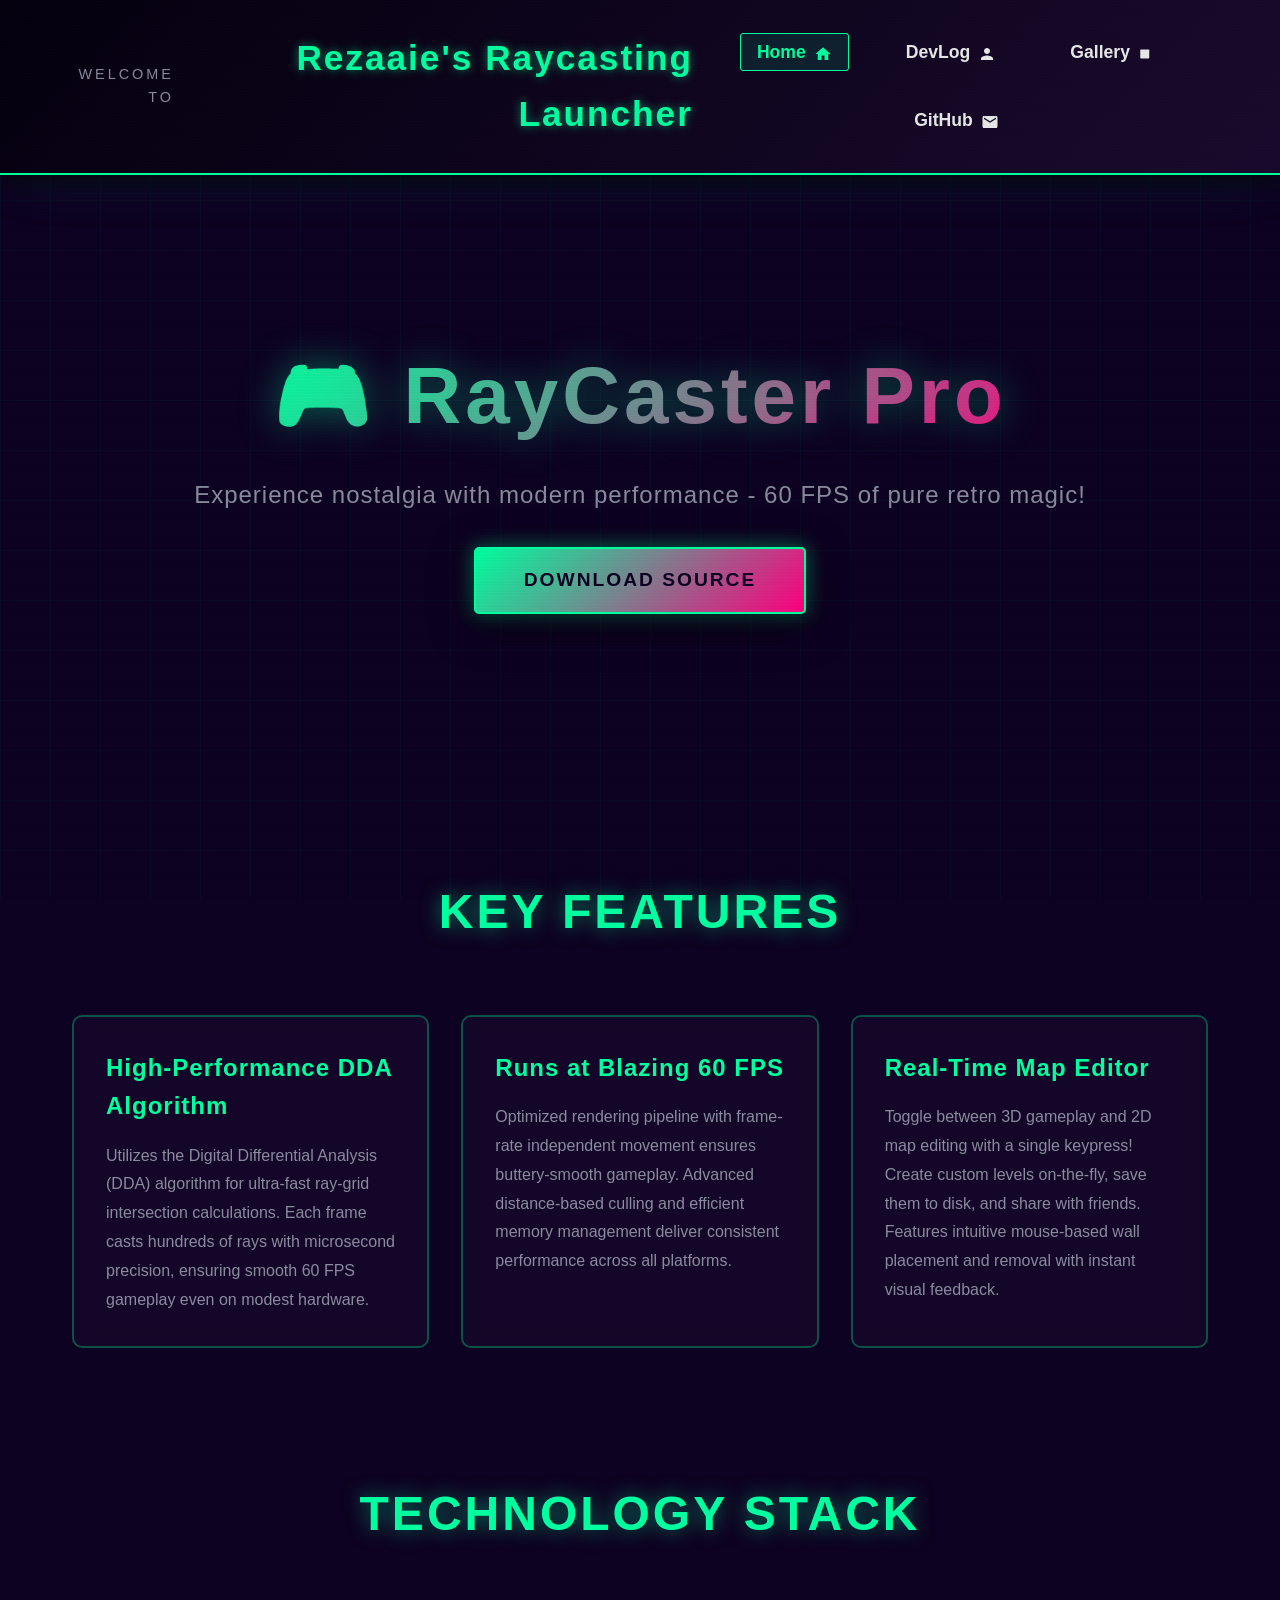
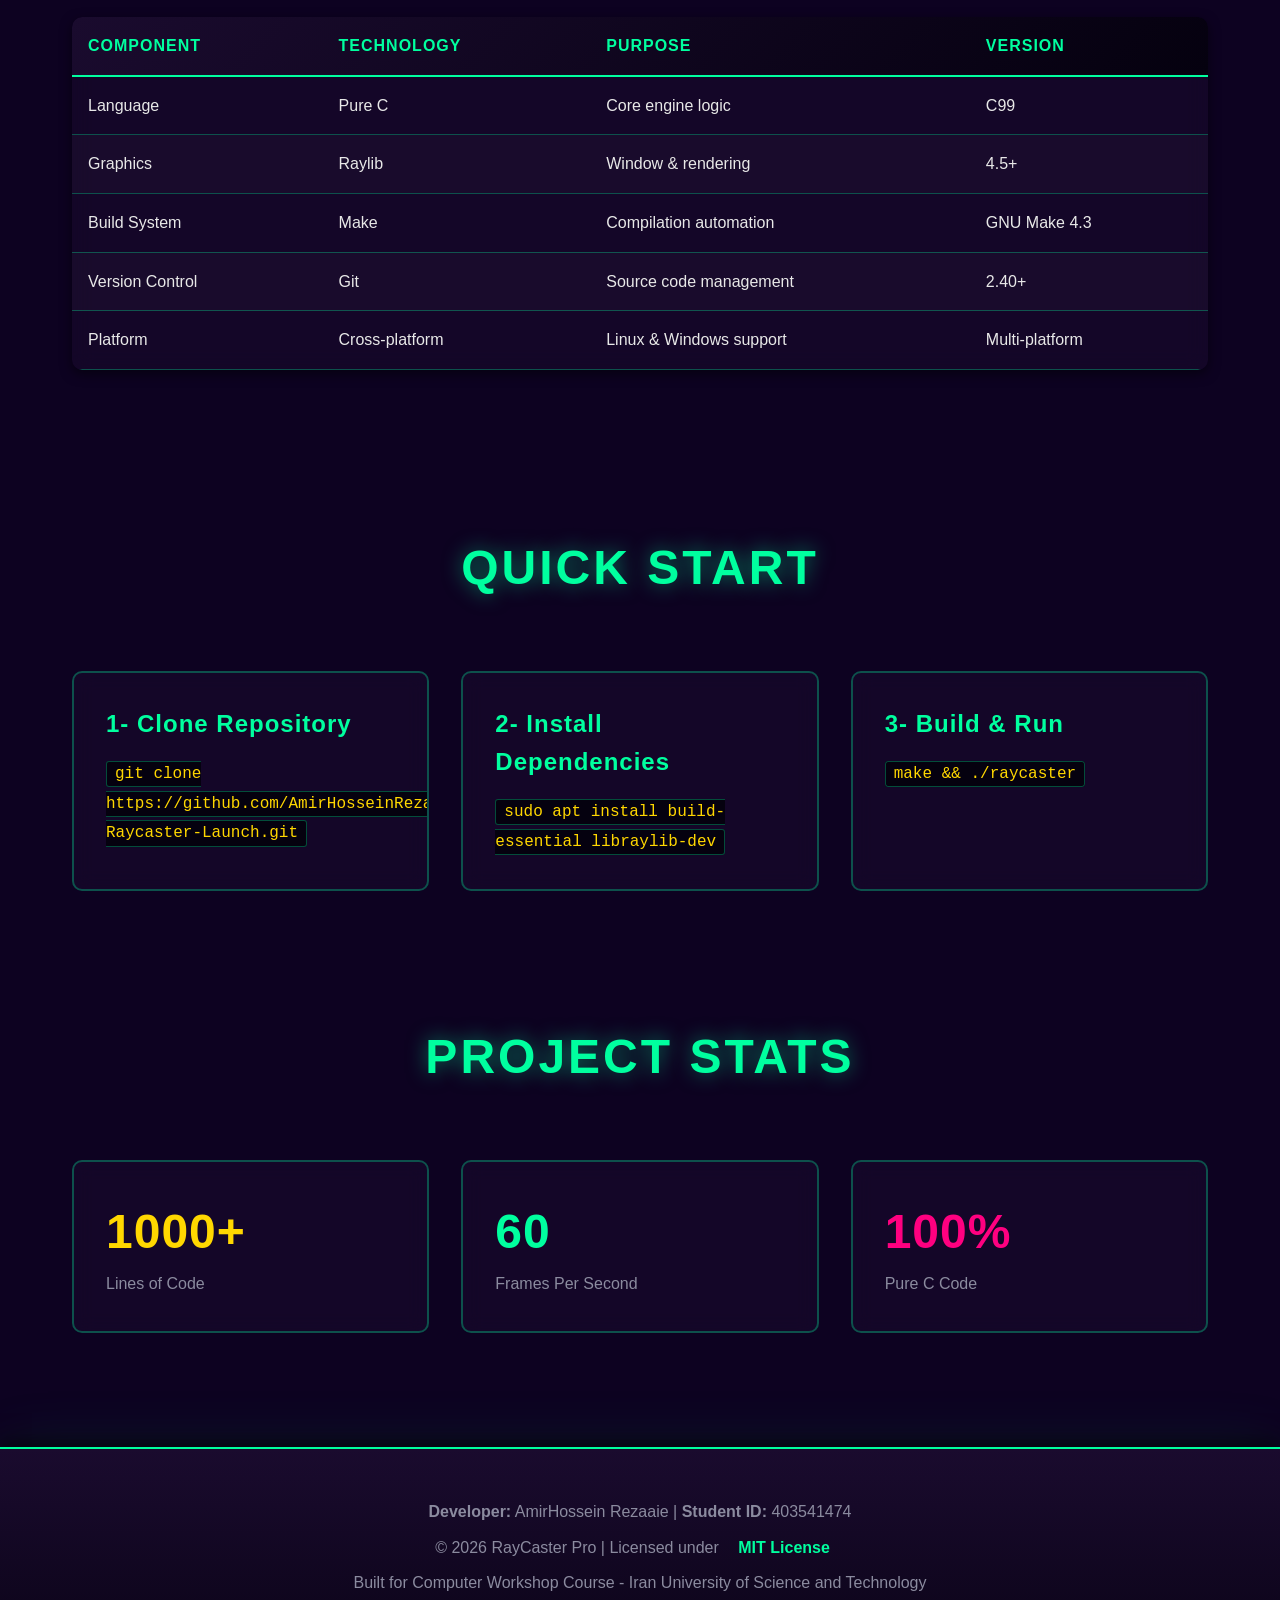
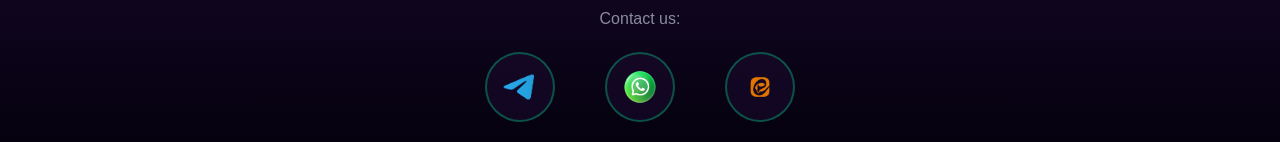
<file: docs/index.html>
<!DOCTYPE html>
<html lang="en">

<head>
    <meta charset="UTF-8">
    <meta name="viewport" content="width=device-width, initial-scale=1.0">
    <meta name="description" content="RayCaster Pro - A high-performance retro 3D engine built from scratch in pure C">
    <meta name="keywords" content="raycasting, C programming, game engine, 3D graphics, retro gaming">
    <meta name="author" content="AmirHosseinRezaaie">

    <title>RayCaster Pro - Retro 3D Engine</title>
    <link rel="stylesheet" href="style.css">
    <link rel="icon" type="image/png" href="data:image/svg+xml,<svg xmlns='http://www.w3.org/2000/svg' viewBox='0 0 100 100'><text y='.9em' font-size='90'>🎮</text></svg>">
</head>

<body>

    <header class="site-header">
        <input type="checkbox" id="menu-toggle" class="menu-toggle">
        <div class="container">

            <label for="menu-toggle" class="hamburger">
                <svg viewBox="0 0 100 100" width="40" height="40">
                    <line x1="20" y1="30" x2="80" y2="30" stroke="#00ff9f" stroke-width="8" stroke-linecap="round" class="line1"/>
                    <line x1="20" y1="50" x2="80" y2="50" stroke="#00ff9f" stroke-width="8" stroke-linecap="round" class="line2"/>
                    <line x1="20" y1="70" x2="80" y2="70" stroke="#00ff9f" stroke-width="8" stroke-linecap="round" class="line3"/>
                </svg>
            </label>

            <h4 class="intro_words">Welcome to</h4>
            <h1 class="site-logo">Rezaaie's Raycasting Launcher</h1>

            <nav class="main-nav">
                <ul>
                    <li><a href="index.html" class="active">Home<svg class="nav-icon" viewBox="0 0 24 24" width="18" height="18"><path d="M10 20v-6h4v6h5v-8h3L12 3 2 12h3v8z" fill="currentColor"/></svg></a></li>
                    <li><a href="devlog.html">DevLog<svg class="nav-icon" viewBox="0 0 24 24" width="18" height="18"><path d="M12 12c2.21 0 4-1.79 4-4s-1.79-4-4-4-4 1.79-4 4 1.79 4 4 4zm0 2c-2.67 0-8 1.34-8 4v2h16v-2c0-2.66-5.33-4-8-4z" fill="currentColor"/></svg></a></li>
                    <li><a href="gallery.html">Gallery<svg class="nav-icon" viewBox="0 0 24 24" width="18" height="18"><rect x="3" y="6" width="12" height="12" rx="1" fill="currentColor" opacity="1"/></svg></a></li>
                    <li><a href="https://github.com/AmirHosseinRezaaie/My-Raycaster-Launch" target="_blank">GitHub<svg class="nav-icon" viewBox="0 0 24 24" width="18" height="18"><path d="M20 4H4c-1.1 0-2 .9-2 2v12c0 1.1 .9 2 2 2h16c1.1 0 2-.9 2-2V6c0-1.1-.9-2-2-2zm0 4-8 5-8-5V6l8 5 8-5v2z" fill="currentColor"/></svg></a></li>
                </ul>
            </nav>
        </div>

        <nav class="mobile-menu">
            <ul>
                <li><a href="index.html" class="active">Home</a></li>
                <li><a href="devlog.html">DevLog</a></li>
                <li><a href="gallery.html">Gallery</a></li>
                <li><a href="https://github.com/AmirHosseinRezaaie/My-Raycaster-Launch" target="_blank">GitHub</a></li>
            </ul>
        </nav>
    </header>

    <!-- Hero Section -->
    <section class="hero">
        <h1>🎮 RayCaster Pro</h1>
        <p class="slogan">Experience nostalgia with modern performance - 60 FPS of pure retro magic!</p>
        <a href="https://github.com/AmirHosseinRezaaie/My-Raycaster-Launch" class="cta-button" target="_blank">
             Download Source
        </a>
    </section>

    <!-- Features Section -->
    <section class="features">
        <h2 class="section-title"> Key Features</h2>

        <div class="feature-grid">
            <div class="feature-card">
                <h3>High-Performance DDA Algorithm</h3>
                <p>
                    Utilizes the Digital Differential Analysis (DDA) algorithm for ultra-fast ray-grid intersection calculations. Each frame casts hundreds of rays with microsecond precision, ensuring smooth 60 FPS gameplay even on modest hardware.
                </p>
            </div>

            <div class="feature-card">
                <h3>Runs at Blazing 60 FPS</h3>
                <p>
                    Optimized rendering pipeline with frame-rate independent movement ensures buttery-smooth gameplay. Advanced distance-based culling and efficient memory management deliver consistent performance across all platforms.
                </p>
            </div>

            <div class="feature-card">
                <h3>Real-Time Map Editor</h3>
                <p>
                    Toggle between 3D gameplay and 2D map editing with a single keypress! Create custom levels on-the-fly, save them to disk, and share with friends. Features intuitive mouse-based wall placement and removal with instant visual feedback.
                </p>
            </div>
        </div>
    </section>

    <!-- Technology Stack Table -->
    <section class="features">
        <h2 class="section-title"> Technology Stack</h2>

        <div class="table-container">
            <table>
                <thead>
                    <tr>
                        <th>Component</th>
                        <th>Technology</th>
                        <th>Purpose</th>
                        <th>Version</th>
                    </tr>
                </thead>
                <tbody>
                    <tr>
                        <td>Language</td>
                        <td>Pure C</td>
                        <td>Core engine logic</td>
                        <td>C99</td>
                    </tr>
                    <tr>
                        <td>Graphics</td>
                        <td>Raylib</td>
                        <td>Window & rendering</td>
                        <td>4.5+</td>
                    </tr>
                    <tr>
                        <td>Build System</td>
                        <td>Make</td>
                        <td>Compilation automation</td>
                        <td>GNU Make 4.3</td>
                    </tr>
                    <tr>
                        <td>Version Control</td>
                        <td>Git</td>
                        <td>Source code management</td>
                        <td>2.40+</td>
                    </tr>
                    <tr>
                        <td>Platform</td>
                        <td>Cross-platform</td>
                        <td>Linux & Windows support</td>
                        <td>Multi-platform</td>
                    </tr>
                </tbody>
            </table>
        </div>
    </section>

    <!-- Quick Start Guide -->
    <section class="features">
        <h2 class="section-title"> Quick Start</h2>

        <div class="feature-grid">
            <div class="feature-card">
                <h3>1- Clone Repository</h3>
                <p>
                    <code>git clone https://github.com/AmirHosseinRezaaie/My-Raycaster-Launch.git</code>
                </p>
            </div>

            <div class="feature-card">
                <h3>2- Install Dependencies</h3>
                <p>
                    <code>sudo apt install build-essential libraylib-dev</code>
                </p>
            </div>

            <div class="feature-card">
                <h3>3- Build & Run</h3>
                <p>
                    <code>make && ./raycaster</code>
                </p>
            </div>
        </div>
    </section>

    <!-- Stats Section -->
    <section class="features">
        <h2 class="section-title"> Project Stats</h2>

        <div class="feature-grid">
            <div class="feature-card">
                <h3 style="font-size: 3rem; margin: 0; color: var(--accent-color);">1000+</h3>
                <p>Lines of Code</p>
            </div>

            <div class="feature-card">
                <h3 style="font-size: 3rem; margin: 0; color: var(--primary-color);">60</h3>
                <p>Frames Per Second</p>
            </div>

            <div class="feature-card">
                <h3 style="font-size: 3rem; margin: 0; color: var(--secondary-color);">100%</h3>
                <p>Pure C Code</p>
            </div>
        </div>
    </section>

    <footer>
        <p><strong>Developer:</strong> AmirHossein Rezaaie | <strong>Student ID:</strong> 403541474</p>
        <p>© 2026 RayCaster Pro | Licensed under <a href="https://opensource.org/licenses/MIT" target="_blank">MIT License</a></p>
        <p>Built for Computer Workshop Course - Iran University of Science and Technology</p>
        <div class="container">
            <p>Contact us:</p>
            <div class="social-links">
                <a href="https://t.me/amirhossein122333" target="_blank" class="telegram">
                    <img src="images/Telegram-Logo.png" alt="telegram">
                </a>
                <a href="https://wa.me/qr/DXZSKFSOLGCMH1" target="_blank" class="whatsapp">
                    <img src="images/Whats-App-Logo.png" alt="whatsapp">
                </a>
                <a href="https://eitaa.com/amirhossein122333" target="_blank" class="eitaa">
                    <img src="images/Eitaa-Logo.png" alt="eitaa">
                </a>
            </div>
        </div>
    </footer>

</body>

</html>
</file>
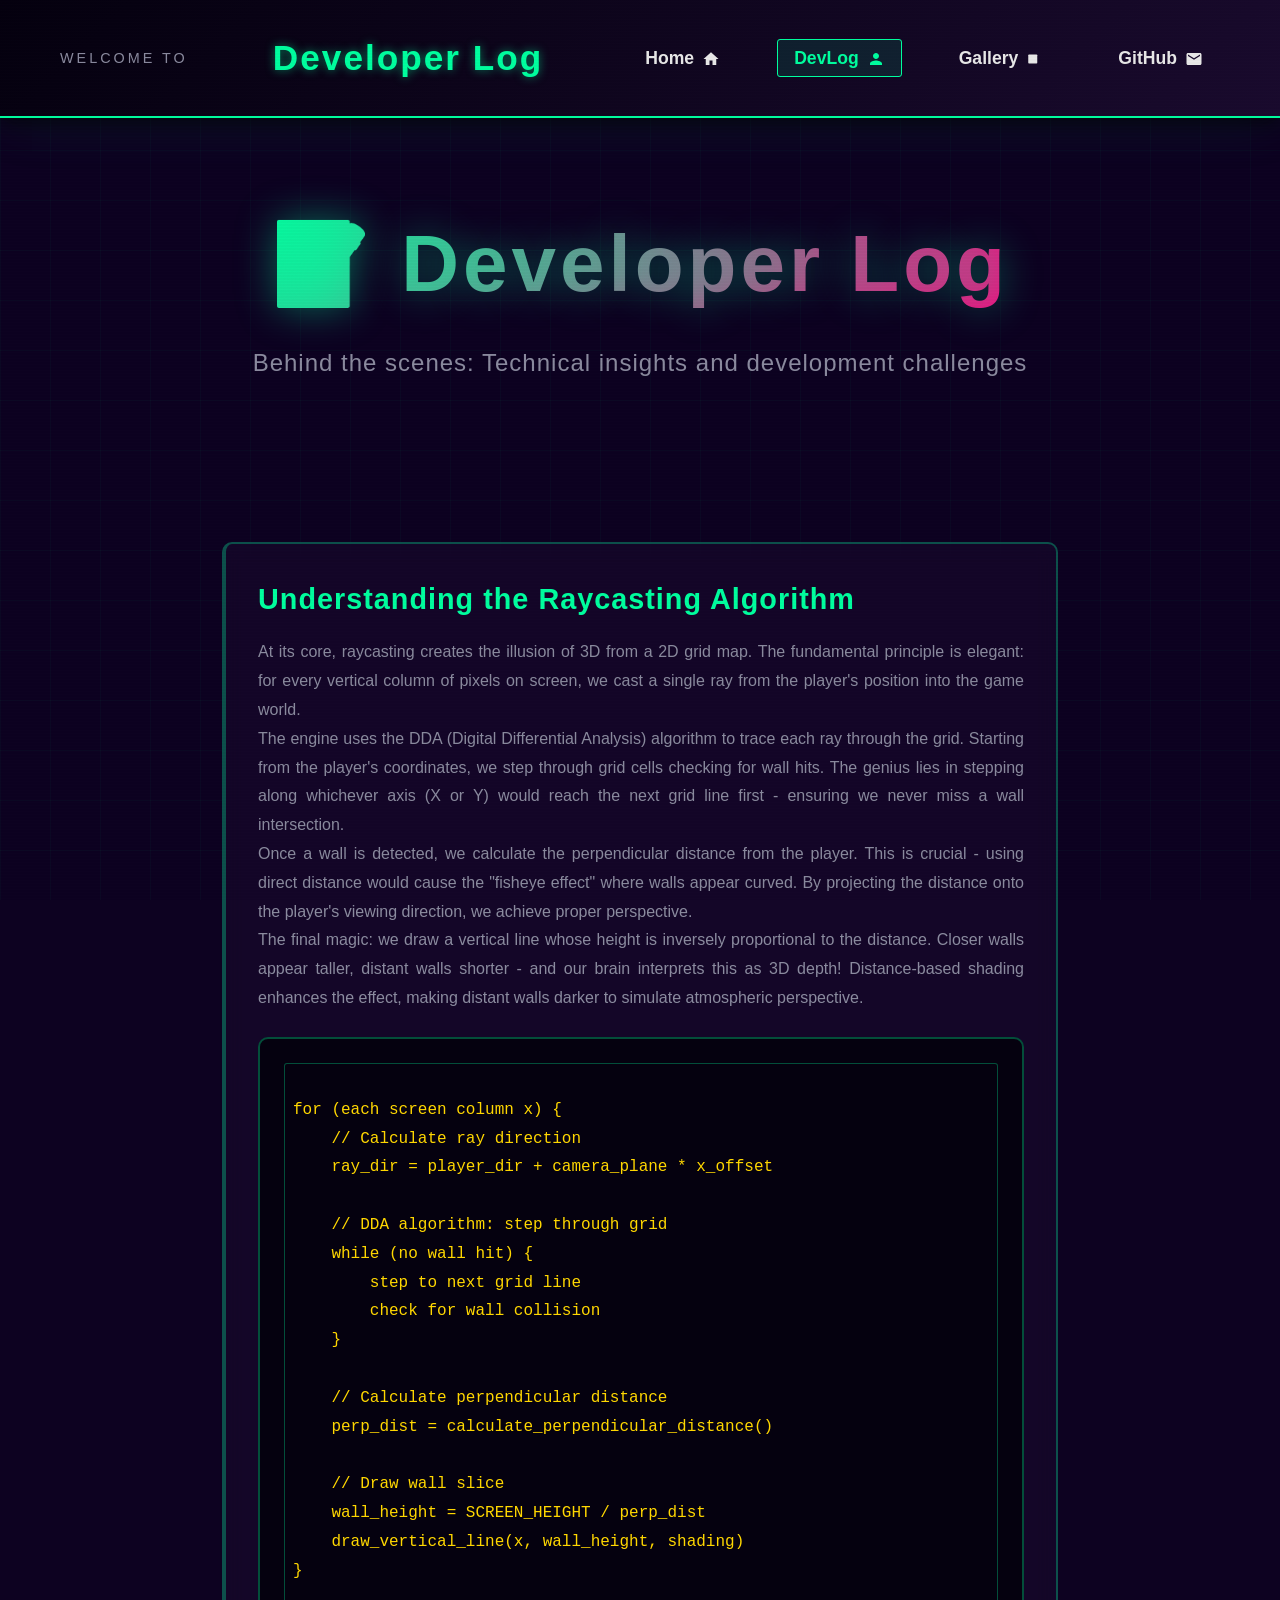
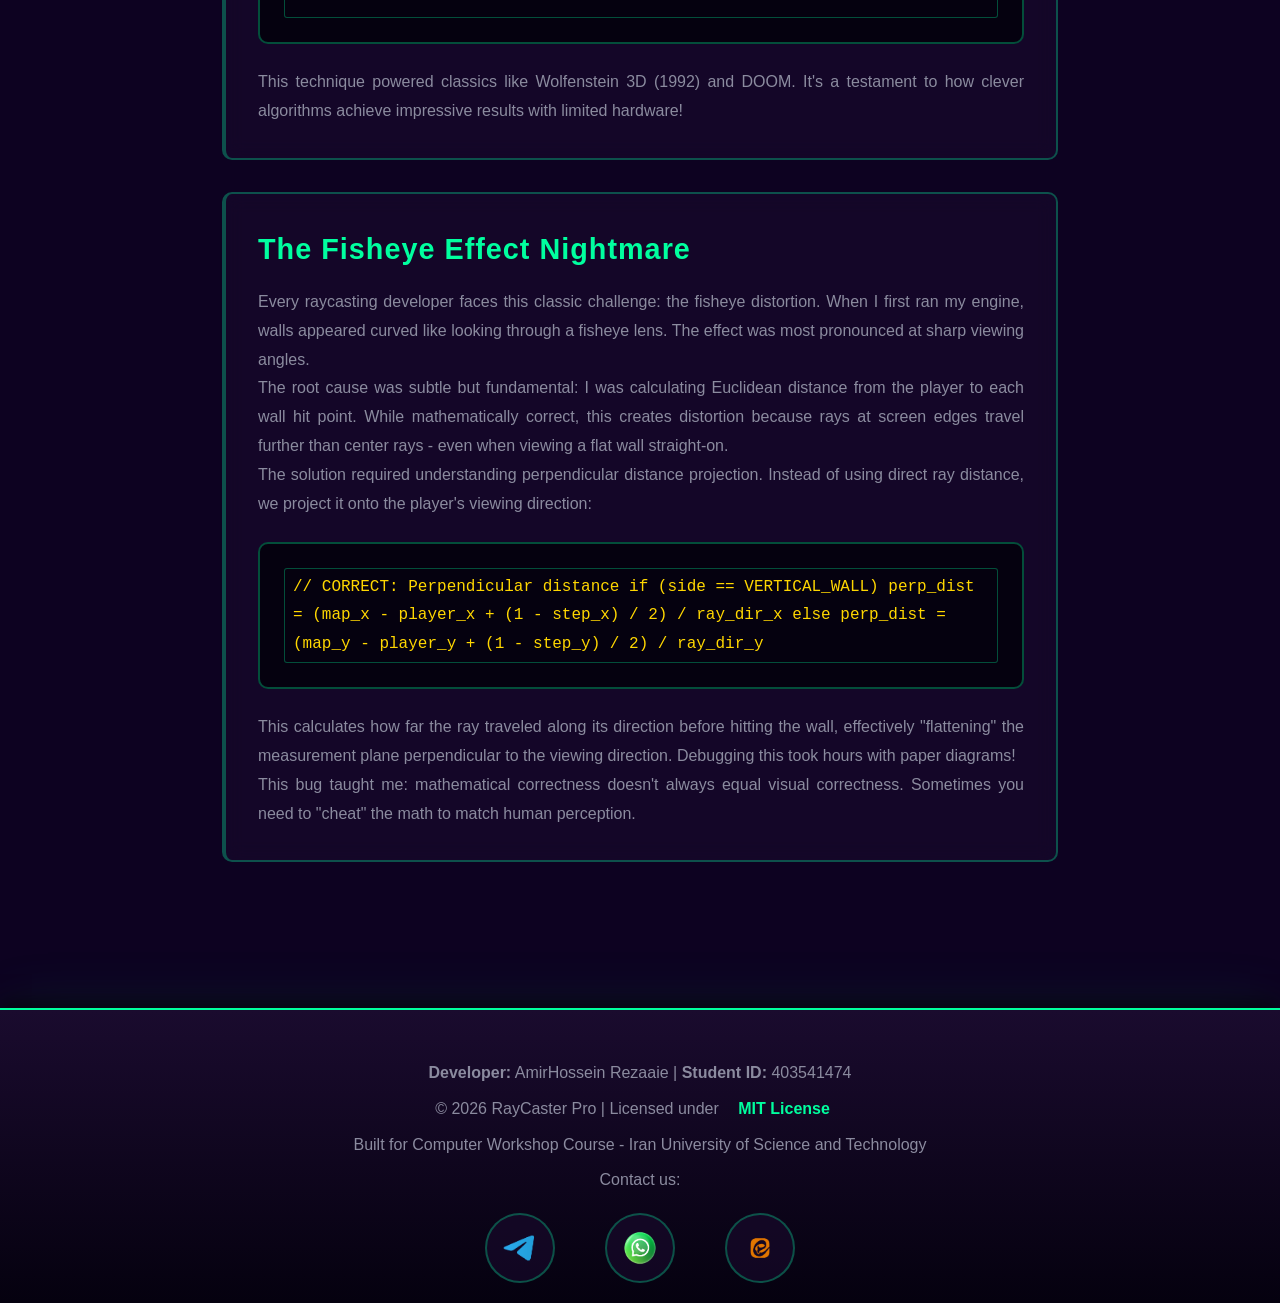
<file: docs/devlog.html>
<!DOCTYPE html>
<html lang="en">

<head>
    <meta charset="UTF-8">
    <meta name="viewport" content="width=device-width, initial-scale=1.0">
    <meta name="description" content="Development log and technical insights for RayCaster Pro">
    <meta name="author" content="AmirHosseinRezaaie">

    <title>DevLog - RayCaster Pro</title>
    <link rel="stylesheet" href="style.css">
    <link rel="icon" type="image/png" href="data:image/svg+xml,<svg xmlns='http://www.w3.org/2000/svg' viewBox='0 0 100 100'><text y='.9em' font-size='90'>📝</text></svg>">
</head>

<body>

    <header class="site-header">
        <input type="checkbox" id="menu-toggle" class="menu-toggle">
        <div class="container">
            <label for="menu-toggle" class="hamburger">
                <svg viewBox="0 0 100 100" width="40" height="40">
                    <line x1="20" y1="30" x2="80" y2="30" stroke="#00ff9f" stroke-width="8" stroke-linecap="round" class="line1"/>
                    <line x1="20" y1="50" x2="80" y2="50" stroke="#00ff9f" stroke-width="8" stroke-linecap="round" class="line2"/>
                    <line x1="20" y1="70" x2="80" y2="70" stroke="#00ff9f" stroke-width="8" stroke-linecap="round" class="line3"/>
                </svg>
            </label>

            <h4 class="intro_words">Welcome to</h4>
            <h1 class="site-logo">Developer Log</h1>

            <nav class="main-nav">
                <ul>
                    <li><a href="index.html">Home<svg class="nav-icon" viewBox="0 0 24 24" width="18" height="18"><path d="M10 20v-6h4v6h5v-8h3L12 3 2 12h3v8z" fill="currentColor"/></svg></a></li>
                    <li><a href="devlog.html" class="active">DevLog<svg class="nav-icon" viewBox="0 0 24 24" width="18" height="18"><path d="M12 12c2.21 0 4-1.79 4-4s-1.79-4-4-4-4 1.79-4 4 1.79 4 4 4zm0 2c-2.67 0-8 1.34-8 4v2h16v-2c0-2.66-5.33-4-8-4z" fill="currentColor"/></svg></a></li>
                    <li><a href="gallery.html">Gallery<svg class="nav-icon" viewBox="0 0 24 24" width="18" height="18"><rect x="3" y="6" width="12" height="12" rx="1" fill="currentColor" opacity="1"/></svg></a></li>
                    <li><a href="https://github.com/AmirHosseinRezaaie/My-Raycaster-Launch" target="_blank">GitHub<svg class="nav-icon" viewBox="0 0 24 24" width="18" height="18"><path d="M20 4H4c-1.1 0-2 .9-2 2v12c0 1.1 .9 2 2 2h16c1.1 0 2-.9 2-2V6c0-1.1-.9-2-2-2zm0 4-8 5-8-5V6l8 5 8-5v2z" fill="currentColor"/></svg></a></li>
                </ul>
            </nav>
        </div>
        <nav class="mobile-menu">
            <ul>
                <li><a href="index.html">Home</a></li>
                <li><a href="devlog.html" class="active">DevLog</a></li>
                <li><a href="gallery.html">Gallery</a></li>
                <li><a href="https://github.com/AmirHosseinRezaaie/My-Raycaster-Launch" target="_blank">GitHub</a></li>
            </ul>
        </nav>
    </header>

    <!-- Hero Section -->
    <section class="hero" style="min-height: 50vh;">
        <h1>📝 Developer Log</h1>
        <p class="slogan">Behind the scenes: Technical insights and development challenges</p>
    </section>

    <!-- DevLog Content -->
    <section class="devlog">

        <article>
            <h3> Understanding the Raycasting Algorithm</h3>
            <p>
                At its core, raycasting creates the illusion of 3D from a 2D grid map. The fundamental principle is elegant: for every vertical column of pixels on screen, we cast a single ray from the player's position into the game world.
            </p>
            <p>
                The engine uses the DDA (Digital Differential Analysis) algorithm to trace each ray through the grid. Starting from the player's coordinates, we step through grid cells checking for wall hits. The genius lies in stepping along whichever axis (X or Y)
                would reach the next grid line first - ensuring we never miss a wall intersection.
            </p>
            <p>
                Once a wall is detected, we calculate the perpendicular distance from the player. This is crucial - using direct distance would cause the "fisheye effect" where walls appear curved. By projecting the distance onto the player's viewing direction, we achieve
                proper perspective.
            </p>
            <p>
                The final magic: we draw a vertical line whose height is inversely proportional to the distance. Closer walls appear taller, distant walls shorter - and our brain interprets this as 3D depth! Distance-based shading enhances the effect, making distant
                walls darker to simulate atmospheric perspective.
            </p>
            <div style="background: var(--darker-bg); padding: 1.5rem; border-radius: 10px; margin: 1.5rem 0; border: 2px solid var(--border-glow);">
                <code style="display: block; white-space: pre; color: var(--accent-color); line-height: 1.8;">
for (each screen column x) {
    // Calculate ray direction
    ray_dir = player_dir + camera_plane * x_offset
    
    // DDA algorithm: step through grid
    while (no wall hit) {
        step to next grid line
        check for wall collision
    }
    
    // Calculate perpendicular distance
    perp_dist = calculate_perpendicular_distance()
    
    // Draw wall slice
    wall_height = SCREEN_HEIGHT / perp_dist
    draw_vertical_line(x, wall_height, shading)
}
                </code>
            </div>
            <p>
                This technique powered classics like Wolfenstein 3D (1992) and DOOM. It's a testament to how clever algorithms achieve impressive results with limited hardware!
            </p>
        </article>

        <article>
            <h3>The Fisheye Effect Nightmare</h3>
            <p>
                Every raycasting developer faces this classic challenge: the fisheye distortion. When I first ran my engine, walls appeared curved like looking through a fisheye lens. The effect was most pronounced at sharp viewing angles.
            </p>
            <p>
                The root cause was subtle but fundamental: I was calculating Euclidean distance from the player to each wall hit point. While mathematically correct, this creates distortion because rays at screen edges travel further than center rays - even when viewing
                a flat wall straight-on.
            </p>
            <p>
                The solution required understanding perpendicular distance projection. Instead of using direct ray distance, we project it onto the player's viewing direction:
            </p>
            <div style="background: var(--darker-bg); padding: 1.5rem; border-radius: 10px; margin: 1.5rem 0; border: 2px solid var(--border-glow);">
                <code style="display: block; color: var(--accent-color); line-height: 1.8;">
// CORRECT: Perpendicular distance
if (side == VERTICAL_WALL)
    perp_dist = (map_x - player_x + (1 - step_x) / 2) / ray_dir_x
else
    perp_dist = (map_y - player_y + (1 - step_y) / 2) / ray_dir_y
                </code>
            </div>
            <p>
                This calculates how far the ray traveled along its direction before hitting the wall, effectively "flattening" the measurement plane perpendicular to the viewing direction. Debugging this took hours with paper diagrams!
            </p>
            <p>
                This bug taught me: mathematical correctness doesn't always equal visual correctness. Sometimes you need to "cheat" the math to match human perception.
            </p>
        </article>

    </section>

    <footer>
        <p><strong>Developer:</strong> AmirHossein Rezaaie | <strong>Student ID:</strong> 403541474</p>
        <p>© 2026 RayCaster Pro | Licensed under <a href="https://opensource.org/licenses/MIT" target="_blank">MIT License</a></p>
        <p>Built for Computer Workshop Course - Iran University of Science and Technology</p>
        <div class="container">
            <p>Contact us:</p>
            <div class="social-links">
                <a href="https://t.me/amirhossein122333" target="_blank" class="telegram">
                    <img src="images/Telegram-Logo.png" alt="telegram">
                </a>
                <a href="https://wa.me/qr/DXZSKFSOLGCMH1" target="_blank" class="whatsapp">
                    <img src="images/Whats-App-Logo.png" alt="whatsapp">
                </a>
                <a href="https://eitaa.com/amirhossein122333" target="_blank" class="eitaa">
                    <img src="images/Eitaa-Logo.png" alt="eitaa">
                </a>
            </div>
        </div>
    </footer>

</body>

</html>
</file>
<file: docs/style.css>
/* Variables */

:root {
    /* Color Palette */
    --primary-color: #00ff9f;
    --secondary-color: #ff0080;
    --accent-color: #ffd700;
    --dark-bg: #0d0221;
    --darker-bg: #05010f;
    --medium-bg: #1a0b2e;
    --light-text: #e8e8e8;
    --gray-text: #8b8b9f;
    --card-bg: rgba(26, 11, 46, 0.6);
    --border-glow: rgba(0, 255, 159, 0.3);
    /* Spacing */
    --spacing-xs: 0.5rem;
    --spacing-sm: 1rem;
    --spacing-md: 2rem;
    --spacing-lg: 4rem;
    /* Typography */
    --font-main: 'Rajdhani', 'Segoe UI', sans-serif;
    --font-code: 'Courier New', 'Consolas', monospace;
    /* Effects */
    --shadow-sm: 0 2px 8px rgba(0, 0, 0, 0.4);
    --shadow-md: 0 4px 12px rgba(0, 0, 0, 0.5);
    --shadow-lg: 0 10px 40px rgba(0, 0, 0, 0.6);
    --glow-primary: 0 0 20px rgba(0, 255, 159, 0.5);
    --glow-secondary: 0 0 20px rgba(255, 0, 128, 0.5);
}


/* Base Styles */

* {
    margin: 0;
    padding: 0;
    box-sizing: border-box;
}

html {
    scroll-behavior: smooth;
    font-size: 16px;
}

body {
    font-family: var(--font-main);
    background: var(--dark-bg);
    color: var(--light-text);
    line-height: 1.6;
    overflow-x: hidden;
    position: relative;
}


/* Scanline Effect */

body::before {
    content: '';
    position: fixed;
    top: 0;
    left: 0;
    width: 100%;
    height: 100%;
    background: repeating-linear-gradient( 0deg, rgba(0, 0, 0, 0.1) 0px, transparent 1px, transparent 2px, rgba(0, 0, 0, 0.1) 3px);
    pointer-events: none;
    z-index: 9999;
    opacity: 0.3;
}


/* Background Grid */

body::after {
    content: '';
    position: fixed;
    top: 0;
    left: 0;
    width: 100%;
    height: 100%;
    background-image: linear-gradient(rgba(0, 255, 159, 0.03) 1px, transparent 1px), linear-gradient(90deg, rgba(0, 255, 159, 0.03) 1px, transparent 1px);
    background-size: 50px 50px;
    pointer-events: none;
    z-index: -1;
}


/* HEADER & NAVIGATION */

header {
    background: linear-gradient(135deg, var(--darker-bg) 0%, var(--medium-bg) 100%);
    padding: 20px 15px;
    color: var(--light-text);
    position: fixed;
    width: 100%;
    top: 0;
    z-index: 1000;
    box-shadow: 0 4px 20px rgba(0, 0, 0, 0.7), 0 0 60px rgba(0, 255, 159, 0.1);
    border-bottom: 2px solid var(--primary-color);
}

header h1 {
    margin: 10px 0;
    font-size: 2.2rem;
    text-align: right;
    color: var(--primary-color);
    text-shadow: 0 0 10px rgba(0, 255, 159, 0.5);
    font-weight: 700;
    letter-spacing: 2px;
}

header h4 {
    text-align: right;
    font-size: 0.9rem;
    font-weight: normal;
    margin: 0;
    color: var(--gray-text);
    text-transform: uppercase;
    letter-spacing: 3px;
}

.site-logo {
    font-family: var(--font-main);
    font-weight: 700;
}

.menu-toggle {
    display: none;
}

.hamburger {
    display: none;
    cursor: pointer;
    position: absolute;
    left: 20px;
    top: 50%;
    transform: translateY(-50%);
    z-index: 1003;
}

.hamburger svg line {
    transform-origin: 50% 50%;
    stroke: var(--primary-color);
}

.hamburger:hover {
    transform: translateY(-50%) scale(1.15);
}

#menu-toggle:checked+.container .hamburger .line1 {
    transform: translateY(20px) rotate(45deg);
}

#menu-toggle:checked+.container .hamburger .line2 {
    opacity: 0;
}

#menu-toggle:checked+.container .hamburger .line3 {
    transform: translateY(-20px) rotate(-45deg);
}

#menu-toggle:checked+.container .hamburger svg line {
    stroke: var(--primary-color);
}

.mobile-menu {
    position: fixed;
    top: 0;
    left: 0;
    width: 280px;
    height: 100vh;
    background: linear-gradient(135deg, var(--darker-bg) 0%, var(--medium-bg) 100%);
    text-align: right;
    padding: 160px 20px 40px 20px;
    z-index: 1002;
    transform: translateX(-110%);
    overflow-y: auto;
    border-right: 2px solid var(--primary-color);
}

.mobile-menu ul {
    list-style: none;
    display: flex;
    flex-direction: column;
    gap: 18px;
}

#menu-toggle:checked~.mobile-menu {
    transform: translateX(0);
}

.mobile-menu a {
    color: var(--light-text);
    text-decoration: none;
    font-weight: bold;
    font-size: 1.3rem;
    padding: 15px;
    display: block;
    border-radius: 5px;
    border: 1px solid transparent;
}

.mobile-menu a:hover {
    background: rgba(0, 255, 159, 0.1);
    color: var(--primary-color);
    border-color: var(--primary-color);
    box-shadow: var(--glow-primary);
}

.mobile-menu a.active {
    background: rgba(0, 255, 159, 0.15);
    color: var(--primary-color);
    border-color: var(--primary-color);
}

nav ul {
    display: flex;
    justify-content: center;
    gap: 40px;
    margin-top: 20px;
    padding: 0;
    list-style: none;
    flex-wrap: wrap;
}

nav a {
    color: var(--light-text);
    text-decoration: none;
    font-weight: bold;
    font-size: 1.1rem;
    padding: 8px 16px;
    border: 1px solid transparent;
    border-radius: 3px;
}

.nav-icon {
    vertical-align: middle;
    margin-left: 8px;
    fill: currentColor;
}

nav a:hover {
    color: var(--primary-color);
    border-color: var(--primary-color);
    box-shadow: 0 0 15px rgba(0, 255, 159, 0.3);
}

nav a.active {
    color: var(--primary-color);
    border-color: var(--primary-color);
    background: rgba(0, 255, 159, 0.1);
}


/* ===========================
   HERO SECTION
   =========================== */

.hero {
    min-height: 90vh;
    display: flex;
    flex-direction: column;
    justify-content: center;
    align-items: center;
    text-align: center;
    padding: var(--spacing-lg) var(--spacing-md);
    padding-top: 200px;
    position: relative;
    overflow: hidden;
}

.hero h1 {
    font-size: clamp(2.5rem, 8vw, 5rem);
    background: linear-gradient(135deg, var(--primary-color) 0%, var(--secondary-color) 100%);
    -webkit-background-clip: text;
    -webkit-text-fill-color: transparent;
    background-clip: text;
    margin-bottom: var(--spacing-sm);
    font-weight: 900;
    letter-spacing: 4px;
    text-shadow: 0 0 40px rgba(0, 255, 159, 0.4);
}

.hero .slogan {
    font-size: clamp(1rem, 3vw, 1.5rem);
    color: var(--gray-text);
    margin-bottom: var(--spacing-md);
    font-weight: 300;
    letter-spacing: 1px;
}


/* CTA Button */

.cta-button {
    display: inline-block;
    padding: 1rem 3rem;
    background: linear-gradient(135deg, var(--primary-color) 0%, var(--secondary-color) 100%);
    color: var(--dark-bg);
    text-decoration: none;
    border-radius: 5px;
    font-weight: bold;
    font-size: 1.2rem;
    box-shadow: var(--shadow-lg), var(--glow-primary);
    position: relative;
    overflow: hidden;
    border: 2px solid var(--primary-color);
    text-transform: uppercase;
    letter-spacing: 2px;
}

.cta-button:hover {
    transform: translateY(-3px);
    box-shadow: 0 15px 50px rgba(0, 255, 159, 0.4);
    background: linear-gradient(135deg, var(--secondary-color) 0%, var(--primary-color) 100%);
}


/* ===========================
   FEATURES & SECTIONS
   =========================== */

.features {
    padding: var(--spacing-lg) var(--spacing-md);
    max-width: 1200px;
    margin: 0 auto;
}

.section-title {
    text-align: center;
    font-size: clamp(2rem, 5vw, 3rem);
    margin-bottom: var(--spacing-lg);
    color: var(--primary-color);
    font-weight: 700;
    letter-spacing: 3px;
    text-transform: uppercase;
    text-shadow: 0 0 20px rgba(0, 255, 159, 0.5);
}

.feature-grid {
    display: grid;
    grid-template-columns: repeat(auto-fit, minmax(300px, 1fr));
    gap: var(--spacing-md);
    margin-top: var(--spacing-md);
}

.feature-card {
    background: var(--card-bg);
    backdrop-filter: blur(10px);
    border: 2px solid var(--border-glow);
    border-radius: 10px;
    padding: var(--spacing-md);
    position: relative;
    overflow: hidden;
}

.feature-card::before {
    content: '';
    position: absolute;
    top: -2px;
    left: -2px;
    right: -2px;
    bottom: -2px;
    background: linear-gradient(135deg, var(--primary-color), var(--secondary-color));
    border-radius: 10px;
    opacity: 0;
    z-index: -1;
}

.feature-card:hover {
    transform: translateY(-10px);
    box-shadow: var(--shadow-lg), var(--glow-primary);
    border-color: var(--primary-color);
}

.feature-card:hover::before {
    opacity: 0.2;
}

.feature-card h3 {
    color: var(--primary-color);
    margin-bottom: var(--spacing-sm);
    font-size: 1.5rem;
    font-weight: 700;
    letter-spacing: 1px;
}

.feature-card p {
    color: var(--gray-text);
    line-height: 1.8;
}


/* GALLERY (FLEXBOX)*/

.gallery {
    padding: var(--spacing-lg) var(--spacing-md);
    max-width: 1400px;
    margin: 0 auto;
}

.gallery-container {
    display: flex;
    flex-wrap: wrap;
    gap: var(--spacing-md);
    justify-content: center;
}

.gallery-item {
    flex: 1 1 300px;
    max-width: 400px;
    position: relative;
    overflow: hidden;
    border-radius: 10px;
    box-shadow: var(--shadow-md);
    border: 2px solid var(--border-glow);
}

.gallery-item img {
    width: 100%;
    height: 100%;
    object-fit: cover;
    display: block;
}

.gallery-item:hover {
    transform: translateY(-8px);
    box-shadow: var(--shadow-lg), var(--glow-primary);
    border-color: var(--primary-color);
}

.gallery-item:hover img {
    transform: scale(1.05);
}

.gallery-overlay {
    position: absolute;
    bottom: 0;
    left: 0;
    right: 0;
    background: linear-gradient(to top, rgba(13, 2, 33, 0.95), transparent);
    color: white;
    padding: var(--spacing-md);
    transform: translateY(100%);
}

.gallery-item:hover .gallery-overlay {
    transform: translateY(0);
}

.gallery-overlay h3 {
    margin-bottom: 0.5rem;
    color: var(--primary-color);
    font-weight: 700;
}


/* DEVLOG (ARTICLES) */

.devlog {
    padding: var(--spacing-lg) var(--spacing-md);
    max-width: 900px;
    margin: 0 auto;
}

article {
    background: var(--card-bg);
    backdrop-filter: blur(10px);
    border-left: 4px solid var(--primary-color);
    border: 2px solid var(--border-glow);
    border-left-width: 4px;
    padding: var(--spacing-md);
    margin-bottom: var(--spacing-md);
    border-radius: 10px;
}

article:hover {
    border-left-color: var(--secondary-color);
    transform: translateX(10px);
    box-shadow: var(--shadow-lg), var(--glow-primary);
}

article h3 {
    color: var(--primary-color);
    margin-bottom: var(--spacing-sm);
    font-size: 1.8rem;
    font-weight: 700;
    letter-spacing: 1px;
}

article p {
    color: var(--gray-text);
    line-height: 1.8;
    text-align: justify;
}

code {
    background: var(--darker-bg);
    padding: 0.2rem 0.5rem;
    border-radius: 3px;
    font-family: var(--font-code);
    color: var(--accent-color);
    border: 1px solid var(--border-glow);
}


/* TABLE STYLING */

.table-container {
    overflow-x: auto;
    margin: var(--spacing-md) 0;
    border-radius: 10px;
    box-shadow: var(--shadow-md);
}

table {
    width: 100%;
    border-collapse: collapse;
    background: var(--card-bg);
    backdrop-filter: blur(10px);
}

thead {
    background: linear-gradient(135deg, var(--medium-bg) 0%, var(--darker-bg) 100%);
    border-bottom: 2px solid var(--primary-color);
}

th {
    padding: var(--spacing-sm);
    text-align: left;
    font-weight: bold;
    color: var(--primary-color);
    text-transform: uppercase;
    letter-spacing: 1px;
}

td {
    padding: var(--spacing-sm);
    border-bottom: 1px solid var(--border-glow);
    color: var(--light-text);
}

tbody tr:hover {
    background: rgba(0, 255, 159, 0.05);
}

tbody tr:nth-child(even) {
    background: rgba(255, 255, 255, 0.02);
}


/* FOOTER */

footer {
    background: linear-gradient(0deg, var(--darker-bg) 0%, var(--medium-bg) 100%);
    color: var(--light-text);
    text-align: center;
    padding: 40px 20px 20px 20px;
    margin-top: 50px;
    width: 100%;
    border-top: 2px solid var(--primary-color);
    box-shadow: 0 -4px 20px rgba(0, 0, 0, 0.7), 0 0 60px rgba(0, 255, 159, 0.1);
}

footer p {
    margin: 10px 0;
    color: var(--gray-text);
}

footer a {
    color: var(--primary-color);
    margin: 0 15px;
    text-decoration: none;
    font-weight: bold;
}

footer a:hover {
    color: var(--secondary-color);
    text-shadow: 0 0 10px rgba(255, 0, 128, 0.5);
}

.social-links {
    display: flex;
    justify-content: center;
    align-items: center;
    gap: 20px;
    margin-top: 20px;
}

.social-links a {
    display: inline-flex;
    justify-content: center;
    align-items: center;
    width: 70px;
    height: 70px;
    background: var(--card-bg);
    border-radius: 50%;
    border: 2px solid var(--border-glow);
}

.social-links a:hover {
    transform: scale(1.15);
    border-color: var(--primary-color);
    box-shadow: var(--glow-primary);
}

.social-links img {
    width: 42px;
    height: 42px;
    display: block;
}


/* CONTAINER */

.container {
    max-width: 1200px;
    margin: 0 auto;
    padding: 0 20px;
}


/* RESPONSIVE DESIGN */

@media (max-width: 768px) {
     :root {
        font-size: 14px;
    }
    header h1 {
        font-size: 1.8rem;
    }
    .hero {
        min-height: 70vh;
        padding: var(--spacing-md) var(--spacing-sm);
        padding-top: 180px;
    }
    .feature-grid {
        grid-template-columns: 1fr;
    }
    .gallery-item {
        flex: 1 1 100%;
        max-width: 100%;
    }
    table {
        font-size: 0.9rem;
    }
    th,
    td {
        padding: 0.5rem;
    }
    header {
        text-align: center;
    }
    .main-nav ul {
        display: none;
    }
    .container {
        position: relative;
        padding-left: 70px;
        text-align: center;
    }
    .hamburger {
        display: block;
    }
    .cta-button {
        padding: 0.8rem 2rem;
        font-size: 1rem;
    }
    .feature-card {
        padding: var(--spacing-sm);
    }
    .social-links a {
        width: 60px;
        height: 60px;
    }
    .social-links img {
        width: 36px;
        height: 36px;
    }
}

@media (min-width: 769px) {
    .hero {
        padding-top: 200px;
    }
}

@media (min-width: 1024px) {
    header .container {
        display: flex;
        justify-content: space-between;
        align-items: center;
    }
    .main-nav ul {
        margin-top: 0;
    }
}


/* PRINT STYLES */

@media print {
    header,
    footer,
    .mobile-menu {
        display: none;
    }
    body {
        background: white;
        color: black;
    }
    a {
        color: blue;
        text-decoration: underline;
    }
}
</file>
